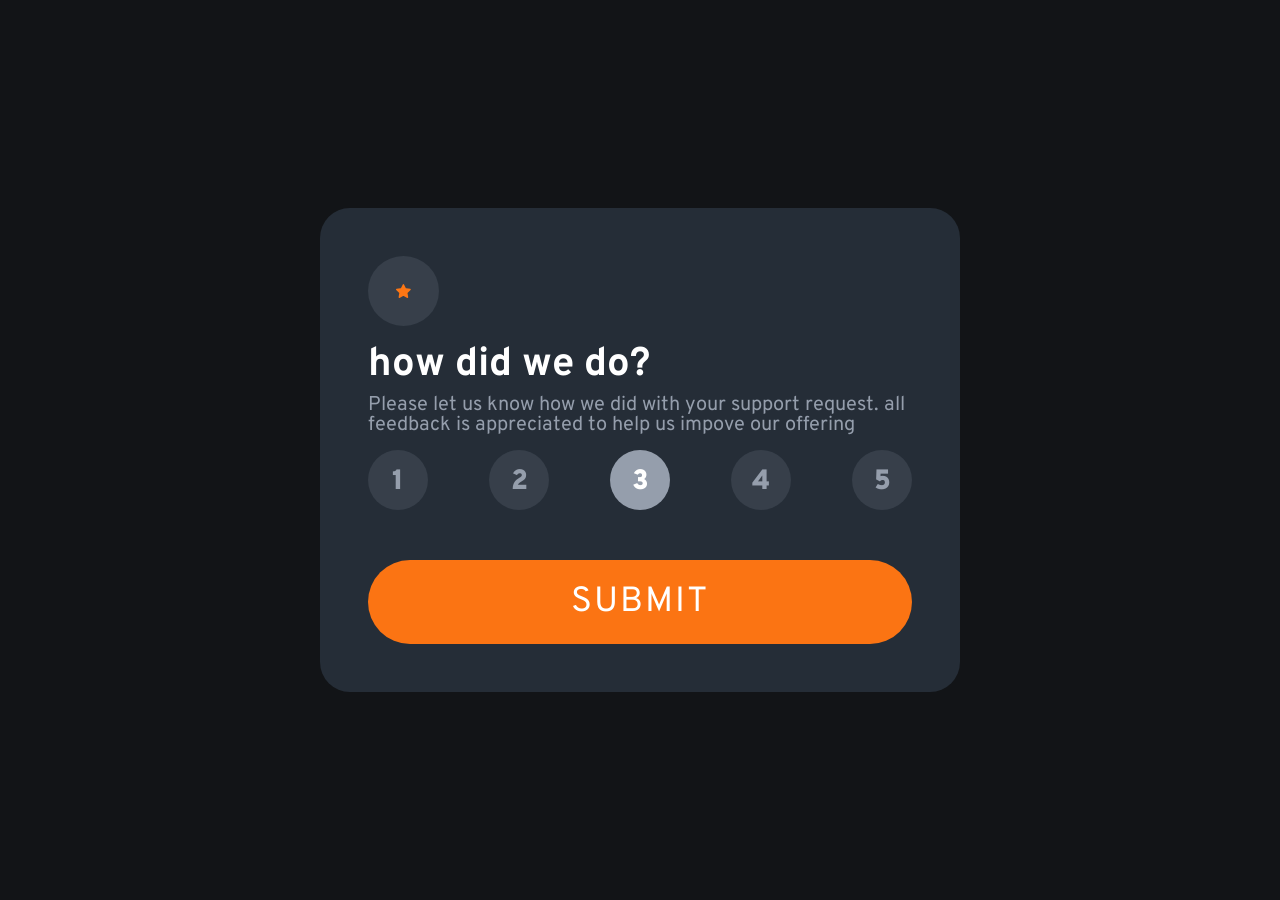
<file: index.html>
<!DOCTYPE html>
<html lang="en">
  <head>
    <meta charset="UTF-8" />
    <meta http-equiv="X-UA-Compatible" content="IE=edge" />
    <meta name="viewport" content="width=device-width, initial-scale=1.0" />
    <link rel="stylesheet" href="./styles/style.css" />
    <title>Dom_login</title>
  </head>
  <body>
    <main class="container">
      <div class="card">
        <div class="card-content-1">
          <div class="star">
            <img src="images/icon-star.svg" alt="icon-star" />
          </div>
          <h1 class="title">how did we do?</h1>
          <div class="text">
            Please let us know how we did with your support request. all
            feedback is appreciated to help us impove our offering
          </div>
          <div class="rating-wrapper">
            <div class="rating-btn"><div>1</div></div>
            <div class="rating-btn"><div>2</div></div>
            <div class="rating-btn active"><div>3</div></div>
            <div class="rating-btn"><div>4</div></div>
            <div class="rating-btn"><div>5</div></div>
          </div>
          <div class="submit-btn"><div>submit</div></div>
        </div>
        <div class="card-content-2 hide">
          <img src="images/illustration-thank-you.svg" alt="thank you" />
          <div class="result">
            <div>you selected <span class="score">4</span> out of 5</div>
          </div>
          <h2 class="title">Thank you</h2>
          <div class="text">
            we appreciate you taking the time to give a rating. if you ever need
            more support, dont hesitate to get in touch!
          </div>
        </div>
      </div>
    </main>
    <script src="./js/dom.js" type="text/javascript"></script>
  </body>
</html>
</file>
<file: styles/style.css>
@import url("https://fonts.googleapis.com/css2?family=Overpass:ital,wght@1,400;1,700&display=swap");
* {
  margin: 0;
  padding: 0;
  box-sizing: border-box;
}

html {
  font-size: 62.5%;
  font-weight: 400, 700;
}

body {
  font-family: "Overpass", sans-serif;
  background-color: hsl(216deg, 12%, 8%);
}

.container {
  width: 100vw;
  height: 100vh;
  display: flex;
  align-items: center;
  justify-content: center;
}
.container .card {
  background-color: hsl(213deg, 19%, 18%);
  width: 75%;
  max-width: 640px;
  border-radius: 30px;
  padding: 48px;
}
.container .card .star {
  background-color: hsla(216deg, 12%, 54%, 0.2);
  width: fit-content;
  padding: 28px;
  border-radius: 50%;
  display: flex;
  justify-content: center;
  align-items: center;
}
.container .card .star img {
  width: 15px;
}
.container .card .title {
  font-size: 40px;
  color: hsl(0deg, 0%, 100%);
  margin-top: 14px;
}
.container .card .text {
  color: hsl(217deg, 12%, 63%);
  font-size: 20px;
  line-height: 20px;
  margin-top: 5px;
}
.container .card .rating-wrapper {
  display: flex;
  flex-direction: row;
  align-items: center;
  justify-content: space-between;
}
.container .card .rating-wrapper .rating-btn {
  color: hsl(217deg, 12%, 63%);
  font-size: 28px;
  font-weight: 900;
  background-color: hsla(216deg, 12%, 54%, 0.2);
  width: 60px;
  height: 60px;
  border-radius: 50%;
  display: flex;
  align-items: center;
  justify-content: center;
  text-align: center;
  margin-top: 15px;
  padding: 28px;
}
.container .card .rating-wrapper .rating-btn div {
  transform: translateY(5%);
}
.container .card .rating-wrapper .rating-btn:hover {
  background-color: hsl(25deg, 97%, 53%);
  cursor: pointer;
}
.container .card .rating-wrapper .rating-btn:hover div {
  color: hsl(0deg, 0%, 100%);
}
.container .card .rating-wrapper .active {
  background-color: hsl(217deg, 12%, 63%);
}
.container .card .rating-wrapper .active div {
  color: hsl(0deg, 0%, 100%);
}
.container .card .submit-btn {
  background-color: hsl(25deg, 97%, 53%);
  display: flex;
  align-items: center;
  justify-content: center;
  margin-top: 50px;
  padding: 20px;
  border-radius: 60px;
}
.container .card .submit-btn div {
  text-transform: uppercase;
  color: hsl(0deg, 0%, 100%);
  font-size: 35px;
  letter-spacing: 2px;
}
.container .card .submit-btn:hover {
  background-color: hsl(0deg, 0%, 100%);
  cursor: pointer;
}
.container .card .submit-btn:hover div {
  color: hsl(25deg, 97%, 53%);
  font-weight: 700;
}
.container .card .card-content-2 {
  display: flex;
  flex-direction: column;
  align-items: center;
}
.container .card .card-content-2 img {
  width: 220px;
  margin-top: 15px;
  margin-bottom: 2px;
}
.container .card .card-content-2 .text {
  text-align: center;
  margin-bottom: 20px;
}
.container .card .card-content-2 .result {
  background-color: hsla(216deg, 12%, 54%, 0.2);
  padding: 6px 20px;
  border-radius: 30px;
  margin-top: 5px;
  margin-bottom: 5px;
}
.container .card .card-content-2 .result div {
  color: hsl(25deg, 97%, 53%);
  font-size: 21px;
  font-weight: bolder;
}
.container .card .hide {
  display: none;
}

@media screen and (min-width: 1440px) {
  .container .card {
    padding: 40px;
    border-radius: 48px;
  }
  .container .card .star {
    width: 80x;
    height: 80px;
  }
  .container .card .star img {
    width: 30px;
  }
  .container .card .title {
    margin-top: 45px;
    font-size: 38px;
  }
  .container .card .text {
    margin-top: 12px;
    line-height: 40px;
    font-size: 20px;
  }
  .container .card .rating-wrapper .rating-btn {
    width: 80px;
    height: 80px;
    font-size: 35px;
  }
  .container .card .rating-wrapper .rating-btn div {
    transform: translateY(0);
  }
  .container .card .submit-btn {
    margin-top: 45px;
  }
}

/*# sourceMappingURL=style.css.map */
</file>
